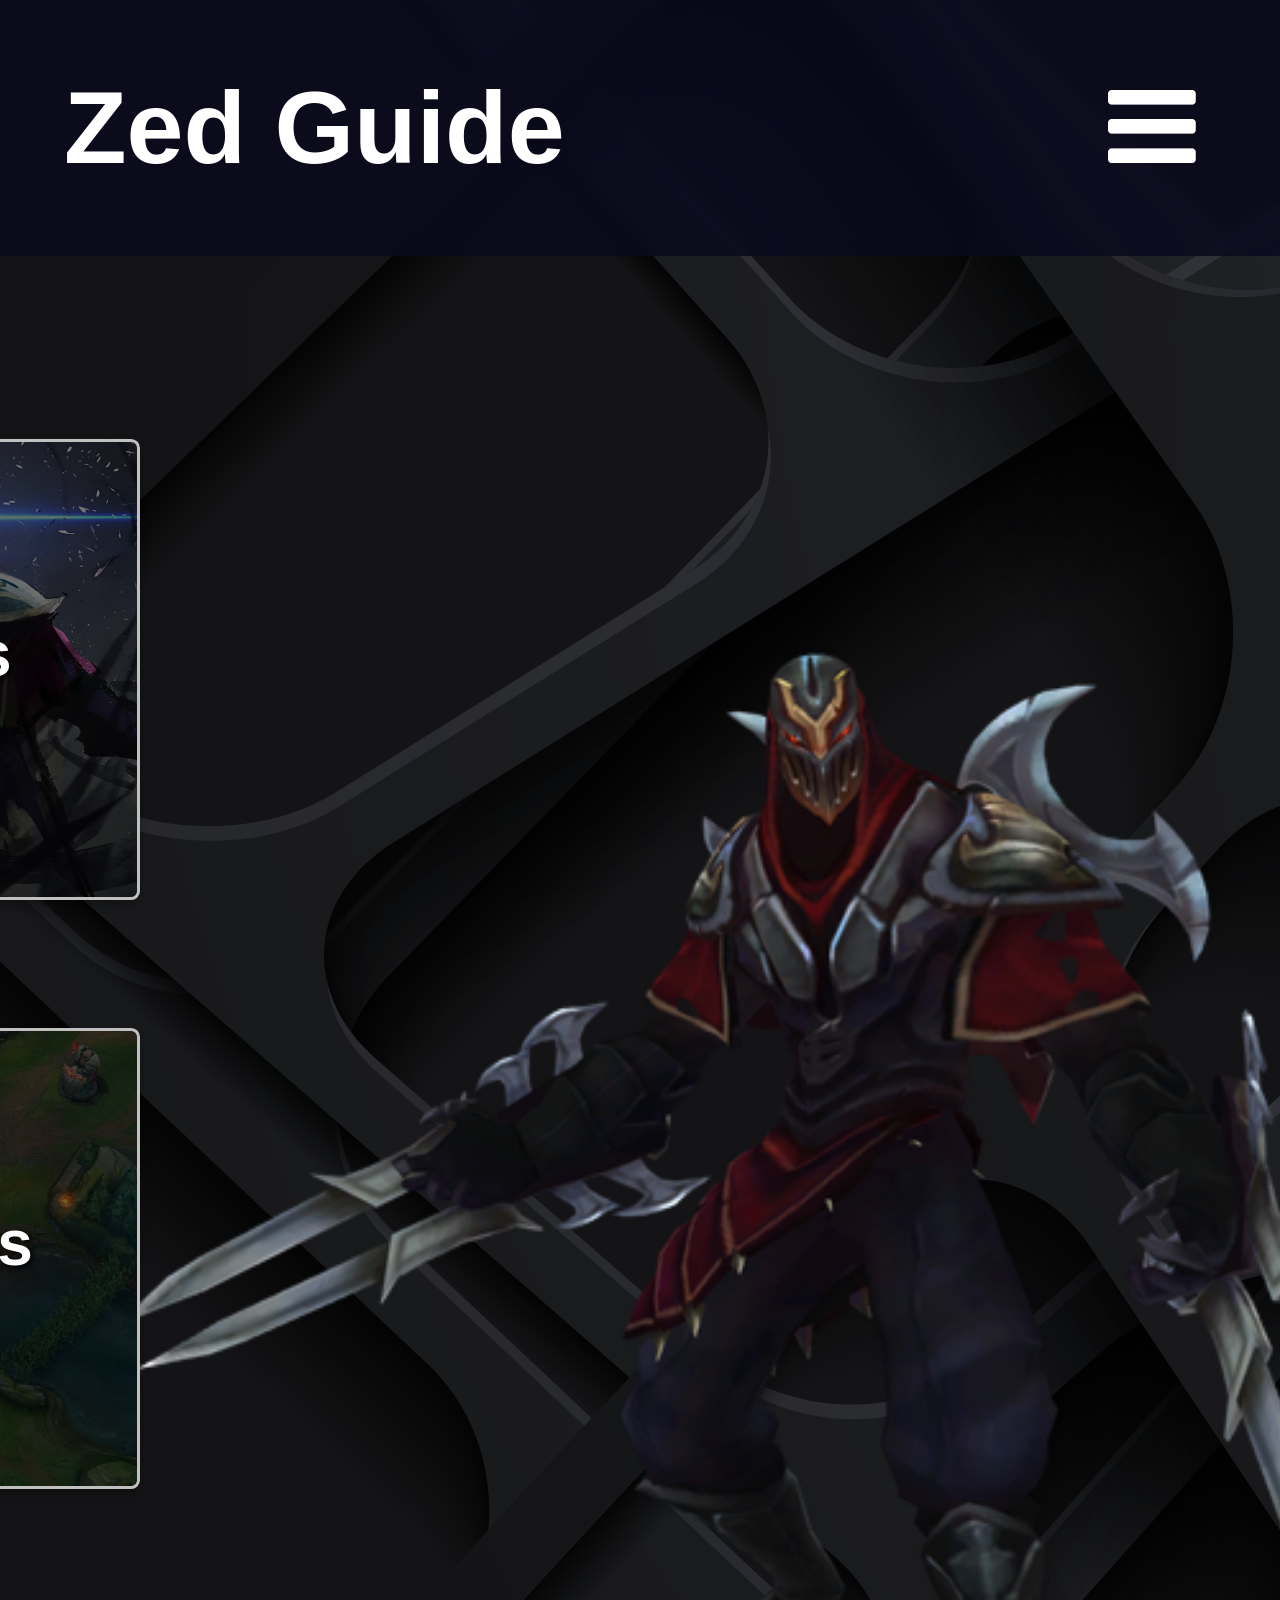
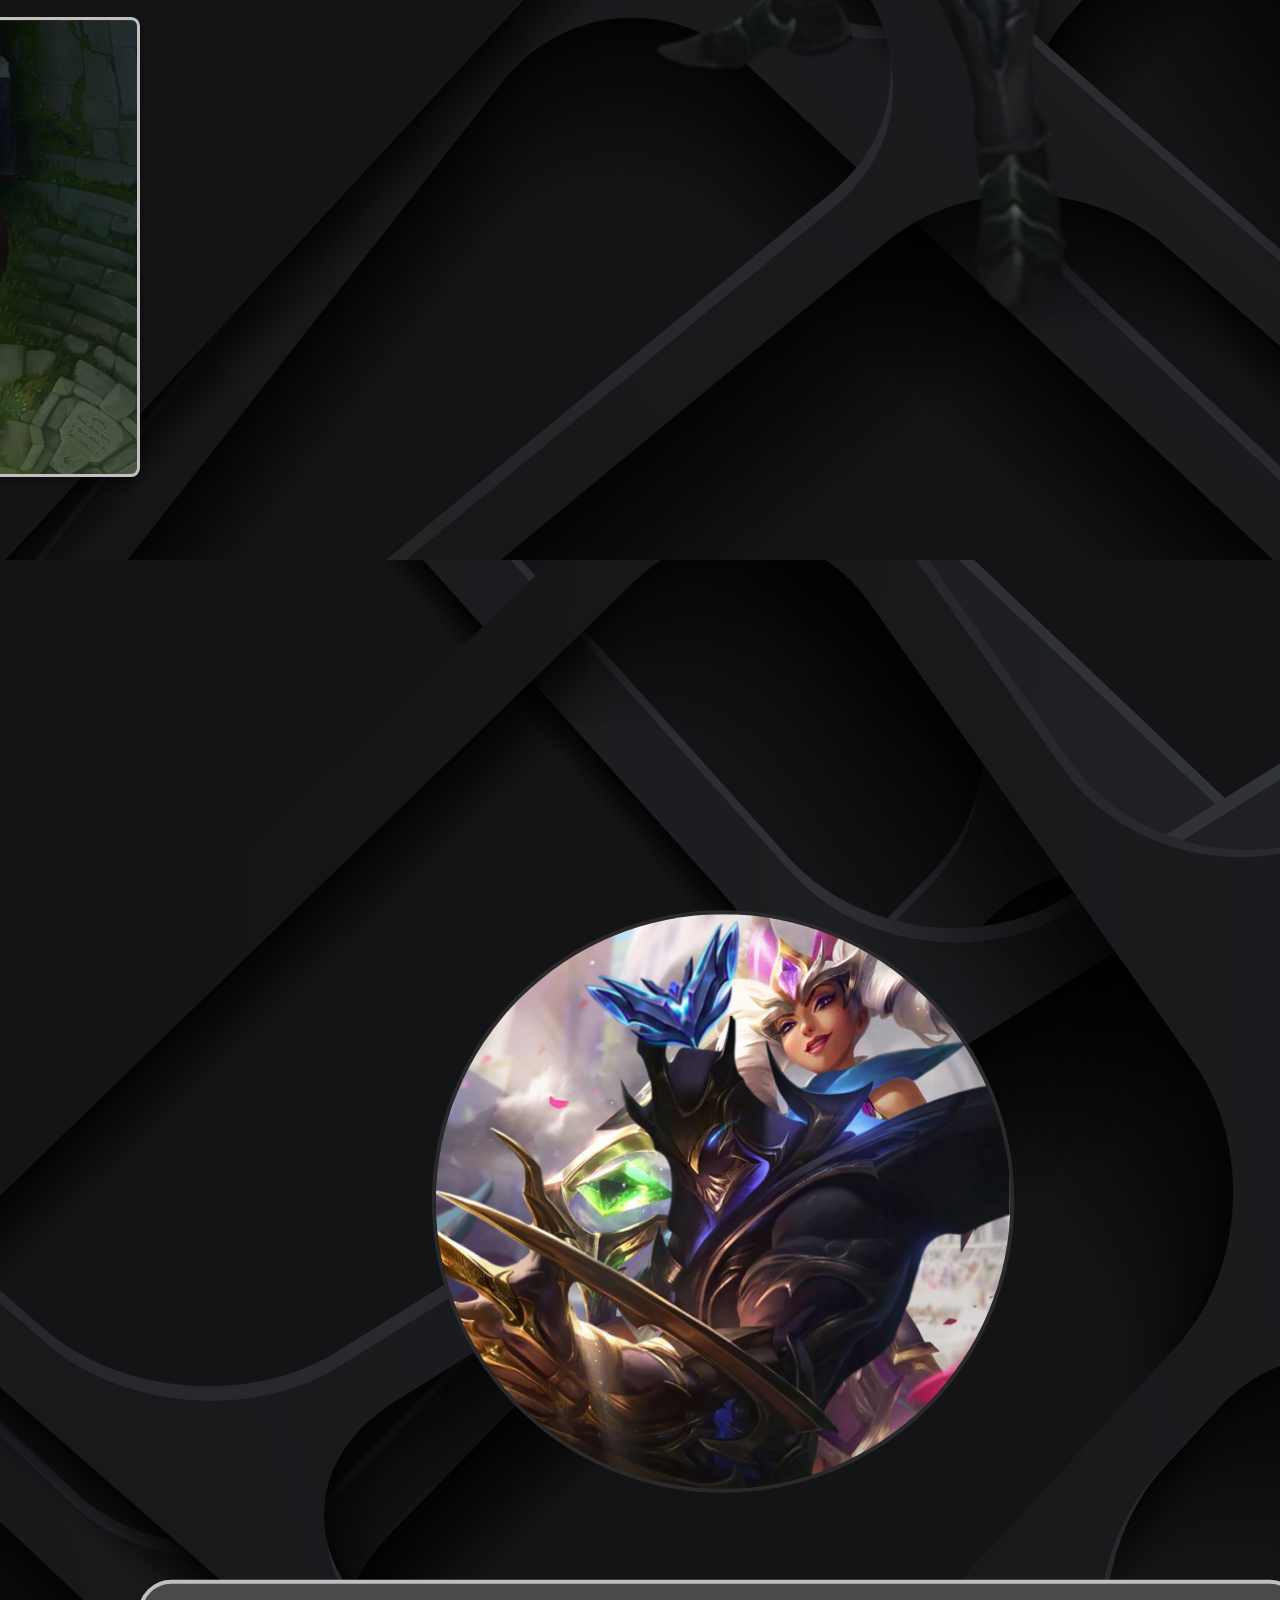
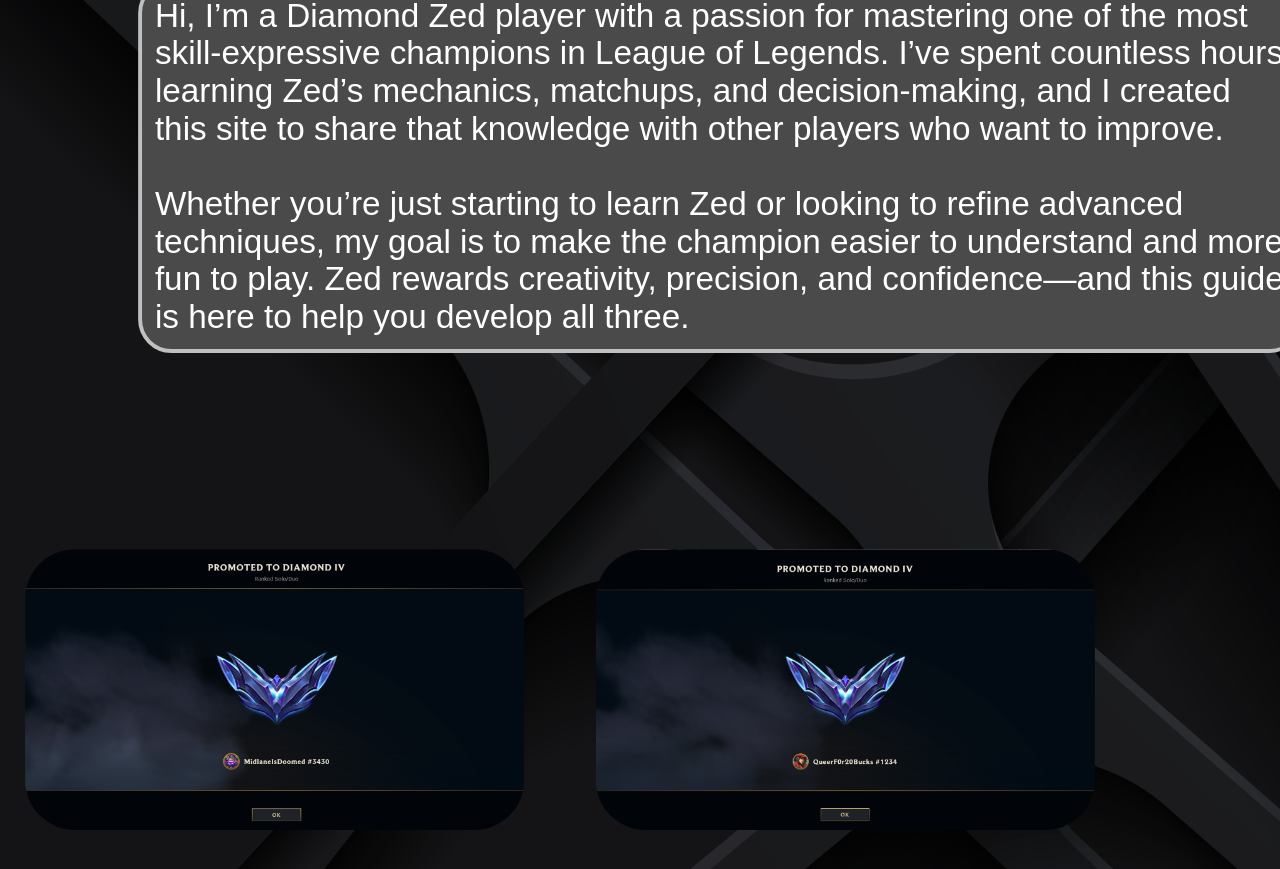
<file: index.html>
<!DOCTYPE html>
<html lang="en">
<head>
    <meta charset="UTF-8">
    <meta name="viewport" content="width=device-width, initial-scale=1.0">
    <title>Zed Guide</title>
    <link rel="stylesheet" href="style.css">
    <link rel="stylesheet" href="https://cdnjs.cloudflare.com/ajax/libs/font-awesome/4.7.0/css/font-awesome.min.css">
    <script src="logic.js" defer></script>
</head>
<body id="background">
    <header id="header">
        <div id="navbar">
                <a href="index.html" class="active">Zed Guide</a>
            <div id="mylinksID" class="mylinks-hidden">
                <a href="builds.html">Builds</a>
                <a href="matchups.html">Matchups</a>
                <a href="combos.html">Combos</a>
            </div>
            <a href="javascript:void(0);"  id="iconID" class="icon-hidden" onclick="myFunction()">
                <i class="fa fa-bars"></i>
              </a>
            
        </div>
    </header>

    <section id="first-section">
        <h1 id="page-title">Learn Zed</h1>
    </section>

    <div id="subhead-container">
        <a class="subhead-group combos" href="combos.html">
            <span class="subhead-links">Combos</span>
        </a>

        <a class="subhead-group matchups" href="matchups.html">
             <span class="subhead-links">Matchups</span>
        </a>

        <a class="subhead-group builds" href="builds.html">
             <span class="subhead-links">Builds</span>
        </a>
    </div>

    <img class="zed-img" src="images/510px-Zed_Render.png" alt="">

    <section id="about-me">
       
        <img id="profile-image" src="images/tiktok profileimg.png" alt="">
        <p id="about-me-text">Hi, I’m a Diamond Zed player with a passion for mastering one of the most skill-expressive champions in League of Legends. I’ve spent countless hours learning Zed’s mechanics, matchups, and decision-making, and I created this site to share that knowledge with other players who want to improve. <br> <br>

            Whether you’re just starting to learn Zed or looking to refine advanced techniques, my goal is to make the champion easier to understand and more fun to play. Zed rewards creativity, precision, and confidence—and this guide is here to help you develop all three.</p>

        <div id="dia-img-container">
            <img id="main-acc-dia" src="images/main-acc-dia.png" alt="">
            <img id="second-acc-dia" src="images/second-acc-dia.png" alt="">
        </div>
    </section>

</html>
</file>
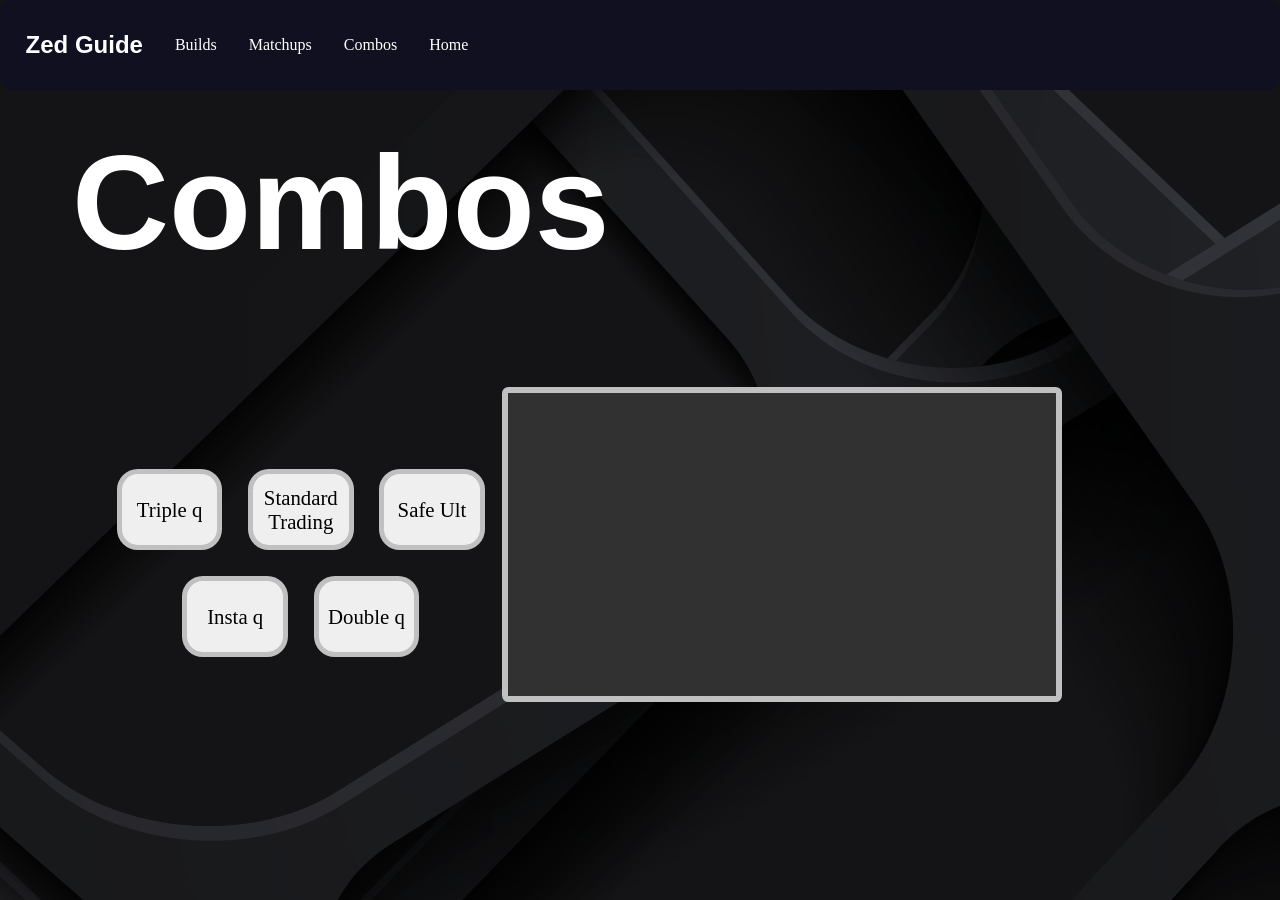
<file: combos.html>
<!DOCTYPE html>
<html lang="en">
<head>
    <meta charset="UTF-8">
    <meta name="viewport" content="width=device-width, initial-scale=1.0">
    <title>Zed Guide</title>
    <link rel="stylesheet" href="combos.css">
    <script src="combos.js" defer></script>

</head>
<body id="background">

       
    <div id="navbar">
        <p>Zed Guide</p>
        <a href="builds.html">Builds</a>
        <a href="matchups.html">Matchups</a>
        <a href="combos.html">Combos</a>
        <a href="index.html">Home</a>
    </div>


    <h1 id="header">Combos</h1>

    <div class="combo-buttons">
        <button data-target="triple-q">Triple q</button>
        <button data-target="standard-trading">Standard Trading</button>
        <button data-target="safe-ult">Safe Ult</button>
        <button data-target="insta-q">Insta q</button>
        <button data-target="double-q">Double q</button>
    </div>

    <div class="video-container">
        <iframe id="triple-q" width="560" height="315" src="https://www.youtube.com/embed/VwKoJq_-Iis?si=MnD0eCyKYvZ1W7iz" title="YouTube video player" frameborder="0" allow="accelerometer; autoplay; clipboard-write; encrypted-media; gyroscope; picture-in-picture; web-share" referrerpolicy="strict-origin-when-cross-origin" allowfullscreen></iframe>
        <iframe id="standard-trading" ></iframe>
        <iframe id="safe-ult" ></iframe>
        <iframe id="insta-q" ></iframe>
        <iframe id="double-q" ></iframe>
    </div>    
</body>
</html>
</file>
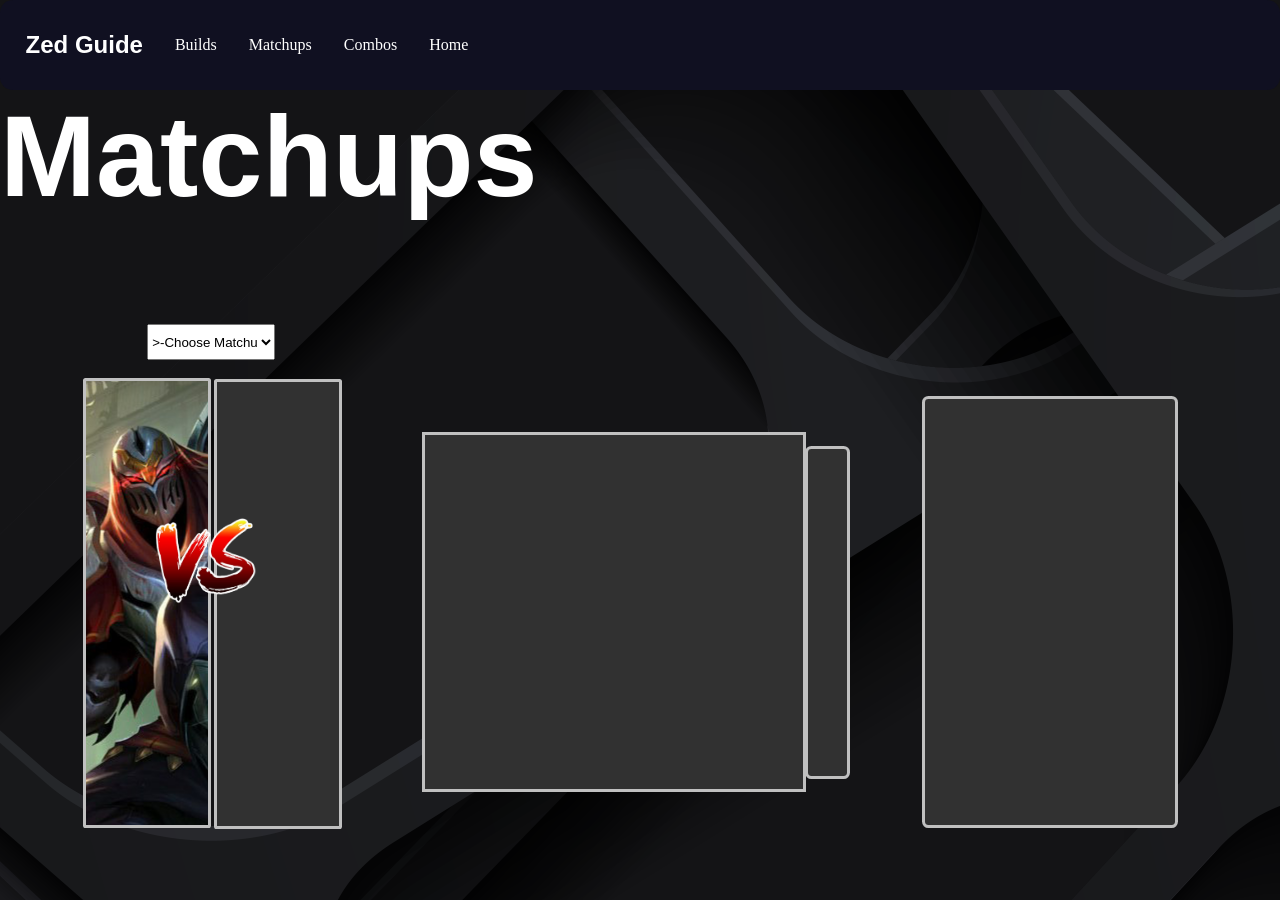
<file: matchups.html>
<!DOCTYPE html>
<html lang="en">
<head>
    <meta charset="UTF-8">
    <meta name="viewport" content="width=device-width, initial-scale=1.0">
    <title>Zed Guide</title>
    <link rel="stylesheet" href="matchups.css">
    

</head>
<body id="background">

       
    <div id="navbar">
        <p>Zed Guide</p>
        <a href="builds.html">Builds</a>
        <a href="matchups.html">Matchups</a>
        <a href="combos.html">Combos</a>
        <a href="index.html">Home</a>
    </div>

   <header id="header">Matchups</header>

   <div id="zed-vsimg">
         <img id="vs-img" src="images/Vs__21_PNG_Transparent_With_Clear_Background_ID_97300___TopPNG-removebg-preview.png" alt="">
         <div id="enemy-img"></div>
   </div>

   <div id="rune-border"></div>
   <div id="build-border"></div>
   <div id="info-border">
        <p id="info-text"></p>
   </div>

   <select name="matchup-select" id="selected-champ">
        <option value="">>-Choose Matchup-<</option>
        <option data-target="electrocute-build-opacity" value="ahri">Ahri</option>
        <option data-target="first-strike-build-opacity"  value="akali">Akali</option>
        <option data-target="conq-build-opacity"  value="akshan">Akshan</option>
        <option data-target="conq-build-opacity"  value="anivia">Anivia</option>
        <option data-target="conq-build-opacity"  value="annie">Annie</option>
        <option data-target="electrocute-build-opacity" value="aurelion_sol">Aurelion Sol</option>
        <option data-target="conq-build-opacity"  value="aurora">Aurora</option>
        <option data-target="conq-build-opacity"  value="azir">Azir</option>
        <option data-target="first-strike-build-opacity"  value="cassiopeia">Cassiopeia</option>
        <option data-target="conq-build-opacity"  value="diana">Diana</option>
        <option data-target="electrocute-build-opacity" value="ekko">Ekko</option>
        <option data-target="conq-build-opacity"  value="fizz">Fizz</option>
        <option data-target="first-strike-build-opacity"  value="galio">Galio</option>
        <option data-target="electrocute-build-opacity" value="heimerdinger">Heimerdinger</option>
        <option data-target="electrocute-build-opacity" value="hwei">Hwei</option>
        <option data-target="conq-build-opacity"  value="irelia">Irelia</option>
        <option data-target="first-strike-build-opacity"  value="kassadin">Kassadin</option>
        <option data-target="conq-build-opacity"  value="katarina">Katarina</option>
        <option data-target="electrocute-build-opacity" value="leblanc">LeBlanc</option>
        <option data-target="conq-build-opacity"  value="lissandra">Lissandra</option>
        <option data-target="electrocute-build-opacity" value="lux">Lux</option>
        <option data-target="conq-build-opacity"  value="malzahar">Malzahar</option>
        <option data-target="arcane-comet-build-opacity" value="mel">Mel</option>
        <option data-target="first-strike-build-opacity" value="naafiri">Naafiri</option>
        <option data-target="conq-build-opacity"  value="neeko">Neeko</option>
        <option data-target="electrocute-build-opacity" value="orianna">Orianna</option>
        <option data-target="conq-build-opacity"  value="qiyana">Qiyana</option>
        <option data-target="conq-build-opacity"  value="ryze">Ryze</option>
        <option data-target="conq-build-opacity"  value="swain">Swain</option>
        <option data-target="conq-build-opacity"  value="taliyah">Taliyah</option>
        <option data-target="conq-build-opacity"  value="syndra">Syndra</option>
        <option data-target="first-strike-build-opacity"  value="sylas">Sylas</option>
        <option data-target="first-strike-build-opacity" value="talon">Talon</option>
        <option data-target="electrocute-build-opacity" value="twisted_fate">Twisted Fate</option>
        <option data-target="electrocute-build-opacity" value="veigar">Veigar</option>
        <option data-target="electrocute-build-opacity" value="velkoz">Vel’Koz</option>
        <option data-target="conq-build-opacity"  value="vex">Vex</option>
        <option data-target="electrocute-build-opacity" value="viktor">Viktor</option>
        <option data-target="conq-build-opacity" value="vladimir">Vladimir</option>
        <option data-target="arcane-comet-build-opacity" value="xerath">Xerath</option>
   </select>
     


   <div id="conq-build-opacity">
        <div id="conq-build">
            <img src="Standard.runepage.png" alt="">
        </div> 

        <div id="conq-build-img">
                <img src="images/Eclipse.webp" alt="">
                <img src="images/Voltaic.webp" alt="">
                <img src="images/seryldas grudge.webp" alt="">
                <img src="images/Spear_of_Shojin_item_old2.webp" alt="">
                <img src="images/EON.webp" alt="">
                <img src="images/Lucidity boots.png" alt="">
        </div>
   </div>

   <div id="first-strike-build-opacity">
        <div id="first-strike-build">
            <img src="First-Strike.runes.png" alt="">
        </div>

        <div id="first-strike-build-img">
            <img src="images/Eclipse.webp" alt="">
            <img src="images/Profane hydra.webp" alt="">
            <img src="images/seryldas grudge.webp" alt="">
            <img src="images/EON.webp" alt="">
            <img src="images/Axiom.webp" alt="">
            <img src="images/Lucidity boots.png" alt="">
        </div>
   </div>

   <div id="electrocute-build-opacity">
        <div id="electrocute-build">
            <img src="Elec-runes.png" alt="">
        </div>

        
        <div id="electrocute-build-img">
            <img src="images/Eclipse.webp" alt="">
            <img src="images/Voltaic.webp" alt="">
            <img src="images/Umbral glave.jfif" alt="">
            <img src="images/seryldas grudge.webp" alt="">
            <img src="images/EON.webp" alt="">
            <img src="images/Lucidity boots.png" alt="">
        </div>
   </div>

   <div id="arcane-comet-build-opacity">
        <div id="arcane-comet-build">
            <img src="arcane.comet-runes.png" alt="">
        </div>

        <div id="arcane-comet-build-img">
            <img src="images/Eclipse.webp" alt="">
            <img src="images/Voltaic.webp" alt="">
            <img src="images/seryldas grudge.webp" alt="">
            <img src="images/Spear_of_Shojin_item_old2.webp" alt="">
            <img src="images/EON.webp" alt="">
            <img src="images/Lucidity boots.png" alt="">
        </div>
   </div>


   <script src="matchups.js" defer></script>
</body>
</html>
</file>
<file: style.css>
/* #region-Header */

* {
    margin: 0;
    padding: 0;
    box-sizing: border-box;
}

html, body {
    width: 100%;
    height: 100%;
}

html {
    scroll-behavior: smooth;
    scroll-padding-top: 10vh;
}

#navbar {
    display: flex;
    align-items: center;

    z-index: 1000;
    top: 0%;

    width: 80%;
    height: 5vw;
    
    background-color: rgb(16, 16, 33);
    border-bottom-right-radius: 100% ;
    color: white;
  
    gap: 1vw;
    background: rgba(10,10,30,0.85);
    backdrop-filter: blur(8px);
}

.active {
    font-family: Arial, Helvetica, sans-serif;
    font-size: 1.5vw;
    font-weight: bolder;
    text-decoration: none;
    color: white;

    
    padding-left: 2vw;
    padding-right: 1.1vw;
}

.icon-hidden {
    display: none;
}

.icon-show {
    display: none;
}

.mylinks-hidden a {
    font-family: Georgia, 'Times New Roman', Times, serif;
    text-decoration: none;
    color: white;
    font-size: 1.2vw;

    padding-left: 1.5vw;
    gap: 1vw;
}

.mylinks-hidden a:hover {
    color: aqua;
    transform: scale(1.03);
}

.mylinks-hidden a:active {
    transform: scale(1);
}

#background {
    background-image: url(images/dark-background-abstract-background-network-3d-background-3840x2160-8324.png);
    width: 98vw;
    /* height: 100vh; */
}

#header {
    position: fixed;
    top: 0;
    
    display: flex;
    margin-top: 0%;

    width: 100%;

    color: white;

    z-index: 2;
}

#first-section {
    margin-top: 80px;

}

#page-title {
    margin-top: 8%;
    color: white;
    text-align: center;
    font-size: 11vw;
    font-family: 'Franklin Gothic Medium', 'Arial Narrow', Arial, sans-serif;
}

/* #endregion */

/* #region Subhead */

#subhead-container {
    justify-content: center;
    margin-top: 5%;

    display: flex;
    gap: 12vw;
}

.subhead-group {
    position: relative;
    border: solid silver;
    border-radius: 0.7vw;

    width: 20vw;
    height: 18vw;
    
    text-align: center;
    text-decoration: none;

    
    background-position: center;
    background-size: cover;

    padding-top: 6.2%;
    padding-left: 1%;
    padding-right: 1%;
    transition: 0.3s;
    box-shadow: 0 4px 10px rgba(0,0,0,0.3);

    overflow: hidden;
    transition: transform 0.3s, box-shadow 0.3s;
}

.subhead-group::before {
    content: "";
    position: absolute;
    inset: 0;
    background: rgba(0,0,0,0.55);
    transition: 0.3s;
}

.subhead-links {
    position: relative;
    z-index: 2;

    color: white;
    font-size: 3.5vw;
    font-weight: bold;
    font-family: Arial, Helvetica, sans-serif;

    text-shadow: 3px 2px 5px black;

    transition: color 0.3s;
}

.subhead-group:hover {
     transform: scale(1.05);
    box-shadow:
        0 0 10px rgba(0,255,255,0.5),
        0 0 20px rgba(0,255,255,0.4),
        0 0 40px rgba(0,255,255,0.3);
}

.subhead-group:hover::before {
    background: rgba(0,0,0,0.25);
}   

.subhead-group:hover .subhead-links {
    font-family:Georgia, 'Times New Roman', Times, serif;
    color: aqua;
    text-shadow:
        0 0 5px aqua,
        0 0 10px aqua,
        0 0 20px aqua;
}

.zed-img {
    display: none;
}

.combos {
    background-image: url(images/zed.combos.webp);
}

.matchups {
    background-image: url(images/midlane.jpeg);
}

.builds {
    background-image: url(images/LoL-shopkeeper-blue.jpg);
}

/* #endregion */ 

/* #region About me */

#about-me {
    height: 41vw;
    width: 98vw;
}

#profile-image {
    position: relative;
    top: 40%;
    margin-left: 20.5%;

    width: 20vw;
    height: 20vw;

    border-radius: 13vw;
    border: solid rgb(42, 42, 42) 6px;

}

#about-me-text {
 
    margin-left: 50%;
    margin-top: 0%;

    width: 35vw;

    color: white;
    font-family: 'Franklin Gothic Medium', 'Arial Narrow', Arial, sans-serif;
    font-size: 1vw;
    background-color: rgb(74, 74, 74);
    
    padding: 20px 20px;
    border: solid silver;
    border-radius: 2vw;
}

#dia-img-container {
    justify-self: center;
    margin-top: 5%;
}

#dia-img-container img {
    width: 38vw;
    height: auto;

    margin: 20px;
    border-radius: 3vw;
}

/* #endregion */

/* #region Mobile layout */

@media (max-width: 1325px) {

    /* #region Mobile Header */

    #navbar {
        height: 20vw;
        width: 100%;
        border-bottom-right-radius: 0%;
        
    }

    .active {
        font-size: 8vw;
        padding-right: 0vw;
        padding-left: 0vw;
        margin-left: 5%;
    }

  
    .mylinks-hidden {
        position: absolute;
        opacity: 0;
        pointer-events: none;
        transform: translateX(100%);
        transition: transform 0.4s ease, opacity 0.4s ease;    
    }

    .mylinks-show {
        display: grid;
        align-items: center;
        width: 30vw;
        height: 40vw;
        background-color: rgb(18, 18, 18, 0.9);
        bottom: -200%;
        right: 0%;
        opacity: 1;
        position: absolute;
        transform: translateX(0);
        transition: transform 0.4s ease, opacity 0.4s ease;
        font-size: 4vw;
        border-bottom-left-radius: 20px;
        border: rgb(43, 42, 42) solid 1vw;
        border-top: rgb(18, 18, 18);
    }

    .mylinks-show * {
        text-decoration: none;
        color: white;
        font-family: Arial, Helvetica, sans-serif;
        background-color: rgb(31, 32, 32);
        width: fit-content;
        padding-left: 1.5vw ;
        padding-right: 1.5vw;
        padding-top: 1.5vw;
        padding-bottom: 1.5vw;
        margin-left: 10%;
        border: silver solid ;
        border-radius: 20px;
    }

    .mylinks-hidden * {
        opacity: 0;
    }   

    .icon-hidden {
        position: absolute;
        right: 5%;
        display: block;
        font-size: 8vw;
        color: white;
        padding-left: 20px;
        padding-right: 20px;
    }

    .icon-show {
        position: absolute;
        right: 5%;
        display: block;
        font-size: 8vw;
        color: white;
        padding-left: 20px;
        padding-right: 20px;
    }

    .icon:active {
        color: #ddd;
        transform: scale(1.03);
    }

    #page-title {
        display: none;
    }

    /* #endregion */

    /* #region-subhead */
   
    #subhead-container {
        margin-top: 35%;
        display: flex;
        flex-wrap: wrap;  
        width: 70vw;   
        justify-self: center; 
        text-align: center;
        gap: 10vw;  
        margin-left: -45%;
    }

    .subhead-group {
        padding-top: 19.5%;
        width: 40vw;
        height: 36vw;
        z-index: 1;
    }

    .subhead-links {
        font-size: 5vw;
    }

    .zed-img {
        position: absolute;
        display: block;
        height: 100vw;
        width: auto;
        top: 50vw;
        right: -10%;
        z-index: 0;
    }

    /* #endregion */

    /* #region Mobile About me */

    

    #about-me {
        transform: scale(1.3);
        margin-top: 40vw;
    }

    #profile-image {
        border: solid rgb(42, 42, 42) 3px;
        margin-left: 38%;
        top: 0%;
        width: 35vw;
        height: 35vw;
        border-radius:100% ;
    }

    #about-me-text {
        padding: 10px 10px;
        font-size: 2vw;
        top: 50%;
        margin-top: 5%;
        margin-left: 20%;
        
        width: 70vw;
    }

    #dia-img-container {
        margin-top: 10%;
        margin-left: 11%;
    }

    #dia-img-container img {
        width: 30vw;
        margin: 2vw;
    }

    /* #endregion */
}

/* #endregion */
</file>
<file: combos.css>
* {
    margin: 0;
    padding: 0;
    box-sizing: border-box;
}

html, body {
    width: 100%;
    height: 100%;
}

#navbar {
    display: flex;
    align-items: center;

    z-index: 1;
    position: fixed;
    top: 0%;

    width: 100%;
    height: 10vh;
    
    background-color: rgb(16, 16, 33);
    border-radius: 1vw;
    color: white;
  
    gap: 1vw;
}

#navbar p {
    font-family: Arial, Helvetica, sans-serif;
    font-size: 1.5rem;
    font-weight: bolder;
    
    padding-left: 2vw;
}

#navbar a {
    font-family: Georgia, 'Times New Roman', Times, serif;
    text-decoration: none;
    color: white;

    padding-left: 1.5vw;
    gap: 1vw;
}

#navbar a:hover {
    color: aqua;
    transform: scale(1.03);
}

#navbar a:active {
    transform: scale(1);
}

#background {
    background-image: url(images/dark-background-abstract-background-network-3d-background-3840x2160-8324.png);
    width: 98vw;
    height: 98vh;
    position: absolute;
    left: 0;
    top: 0;
}

#header {
    position: absolute;
    color: white;
    font-size: 10.5vw;
    font-family: 'Franklin Gothic Medium', 'Arial Narrow', Arial, sans-serif;
    padding: 0.5rem;
    border-radius: 0.5vw;
    top: 13vh;
    left: 5vw;
    pointer-events: none;
   
}



.combo-buttons {
    position: absolute;
    display: flex;
    flex-wrap: wrap;

    justify-content: center;
    gap: 2vw;
    bottom: 25vh;
    left: 6vw;

    width: 35vw;

}

.combo-buttons > * {
    width: 8.25vw;
    height: 9vh;
}

.combo-buttons button {
    font-size: 1.3rem;
    font-family:Cambria, Cochin, Georgia, Times, 'Times New Roman', serif;
    padding: 0.3rem;
    border-radius: 1.3rem;
    border: 5px solid silver;
}

.combo-buttons button:hover {
    transform: scale(1.07);
    transition: 0.3s;
    z-index: 0;
    background-color: rgb(97, 1, 1);
}

.combo-buttons button:active {
    background-color: red;
    transition: 0.1s;
    opacity: 0.6;
    z-index: 1;
    transform: scale(1.01);
}

.video-container {
    position: absolute;
    right: 15vw;
    bottom: 20vh;
    border: 6px solid silver;
    border-radius: 0.5vw;
    width: 560px;
    height: 315px;

    background-color: rgb(49, 49, 49);
}

iframe {
    display: none;
}
</file>
<file: matchups.css>
* {
    margin: 0;
    padding: 0;
    box-sizing: border-box;
}

html, body {
    width: 100%;
    height: 100%;
}

#navbar {
    display: flex;
    align-items: center;

    z-index: 1;
    position: fixed;
    top: 0%;

    width: 100%;
    height: 10vh;
    
    background-color: rgb(16, 16, 33);
    border-radius: 1vw;
    color: white;
  
    gap: 1vw;
}

#navbar p {
    font-family: Arial, Helvetica, sans-serif;
    font-size: 1.5rem;
    font-weight: bolder;
    
    padding-left: 2vw;
}

#navbar a {
    font-family: Georgia, 'Times New Roman', Times, serif;
    text-decoration: none;
    color: white;

    padding-left: 1.5vw;
    gap: 1vw;
}

#navbar a:hover {
    color: aqua;
    transform: scale(1.03);
}

#navbar a:active {
    transform: scale(1);
}

#background {
    background-image: url(images/dark-background-abstract-background-network-3d-background-3840x2160-8324.png);
    width: 98vw;
    height: 98vh;
    position: absolute;
    left: 0;
    top: 0;
}

#header {
    position: absolute;
    top: 10vh;

    justify-self: center;
    display: flex;

    font-size: 9vw;
    font-weight: bold;
    font-family: 'Franklin Gothic Medium', 'Arial Narrow', Arial, sans-serif;
    color: white;

}

#selected-champ {
    position: absolute;
    left: 11.5vw;
    top: 36vh;

    width: 10vw;
    height: 4vh;

}

#zed-vsimg {
    position: relative;
    left: 6.5vw;
    top: 42vh;

    border: solid silver ;
    border-radius: 0.2vw;

    width: 10vw;
    height: 50vh;

    background-image: url(images/Zed_0.jpg);
    background-position-x: 65%;
    background-position-y: 10%;

    justify-items: center;
}

#vs-img {
    position: absolute;
    right: -40%;
    top: 29%;

    height: auto;
    width: 8vw;
    z-index: 2;

}

#enemy-img {
    position: relative;
    left: 10vw;
    bottom: 0.15625rem;

    border: solid silver ;
    border-radius: 0.2vw;

    width: 10vw;
    height: 50vh;

    background-color: rgb(49, 49, 49);
    
}

#rune-border {
    position: absolute;
    left: 33vw;
    bottom: 10vh;

    width: 30vw;
    height: 40vh;

    border: solid silver;
    z-index: 2;
    
    background-color: rgb(49, 49, 49);
}

#build-border {
    position: absolute;
    left: 62.9vw;
    bottom: 11.5vh;

    width: 3.5vw;
    height: 37vh;

    border: solid silver;
    border-radius: 0.5vw;
    
    background-color: rgb(49, 49, 49);

    z-index: 1;
}

#info-border {
    position: absolute;
    right: 6vw;
    bottom: 6vh;

    width: 20vw;
    height: 48vh;

    border: solid silver;
    border-radius: 0.5vw;

    background-color: rgb(49, 49, 49);
}

#conq-build-opacity,
#first-strike-build-opacity,
#electrocute-build-opacity,
#arcane-comet-build-opacity {
    opacity: 0;
    transition: opacity 0.3s ease;
    pointer-events: none;
}

#conq-build-opacity.build-active,
#first-strike-build-opacity.build-active,
#electrocute-build-opacity.build-active,
#arcane-comet-build-opacity.build-active {
    opacity: 1;
    pointer-events: auto;
}

#conq-build {
    display: flex;
    color: white;
    font-family: Arial, Helvetica, sans-serif;
    position: absolute;
    border: solid   silver;
    width: auto;
    height: auto;
    bottom: 10vh;
    left: 33vw;
    
    z-index: 2;
}

#conq-build img {
    width: 30vw;
    height: 40vh;
}

#conq-build-img {
    position: absolute;
    left: 62.8vw;
    bottom: 11.5vh;

    display: grid;
    gap: 0.6vh;
    padding: 7px;
    border-radius: 0.5vw;

    background-color: rgb(29, 27, 50);
    border: solid silver;

    z-index: 1;
}

#conq-build-img img {
    width: 2.7vw;
    height: auto;
}

#first-strike-build {
    display: flex;
    color: white;
    font-family: Arial, Helvetica, sans-serif;
    position: absolute;
    border: solid   silver;
    width: auto;
    height: auto;
    bottom: 10vh;
    left: 33vw;
    
    z-index: 2;
}

#first-strike-build img {
    width: 30vw;
    height: 40vh;
}

#first-strike-build-img {
    position: absolute;
    left: 62.8vw;
    bottom: 11.5vh;

    display: grid;
    gap: 0.6vh;
    padding: 7px;
    border-radius: 0.5vw;

    background-color: rgb(29, 27, 50);
    border: solid silver;

    z-index: 1;
}

#first-strike-build-img img {
    width: 2.7vw;
    height: auto; 
}

#electrocute-build {
    display: flex;
    color: white;
    font-family: Arial, Helvetica, sans-serif;
    position: absolute;
    border: solid   silver;
    width: auto;
    height: auto;
    bottom: 10vh;
    left: 33vw;
    
    z-index: 2;
}

#electrocute-build img {
    width: 30vw;
    height: 40vh;
}

#electrocute-build-img {
    position: absolute;
    left: 62.8vw;
    bottom: 11.5vh;

    display: grid;
    gap: 0.6vh;
    padding: 7px;
    border-radius: 0.5vw;

    background-color: rgb(29, 27, 50);
    border: solid silver;

    z-index: 1;
}

#electrocute-build-img img {
    width: 2.7vw;
    height: auto; 
}

#arcane-comet-build {
    display: flex;
    color: white;
    font-family: Arial, Helvetica, sans-serif;
    position: absolute;
    border: solid   silver;
    width: auto;
    height: auto;
    bottom: 10vh;
    left: 33vw;
    
    z-index: 2;
}

#arcane-comet-build img {
    width: 30vw;
    height: 40vh;
}

#arcane-comet-build-img {
    position: absolute;
    left: 62.8vw;
    bottom: 11.5vh;

    display: grid;
    gap: 0.6vh;
    padding: 7px;
    border-radius: 0.5vw;

    background-color: rgb(29, 27, 50);
    border: solid silver;

    z-index: 1;
}

#arcane-comet-build-img img {
    width: 2.7vw;
    height: auto; 
}
</file>
